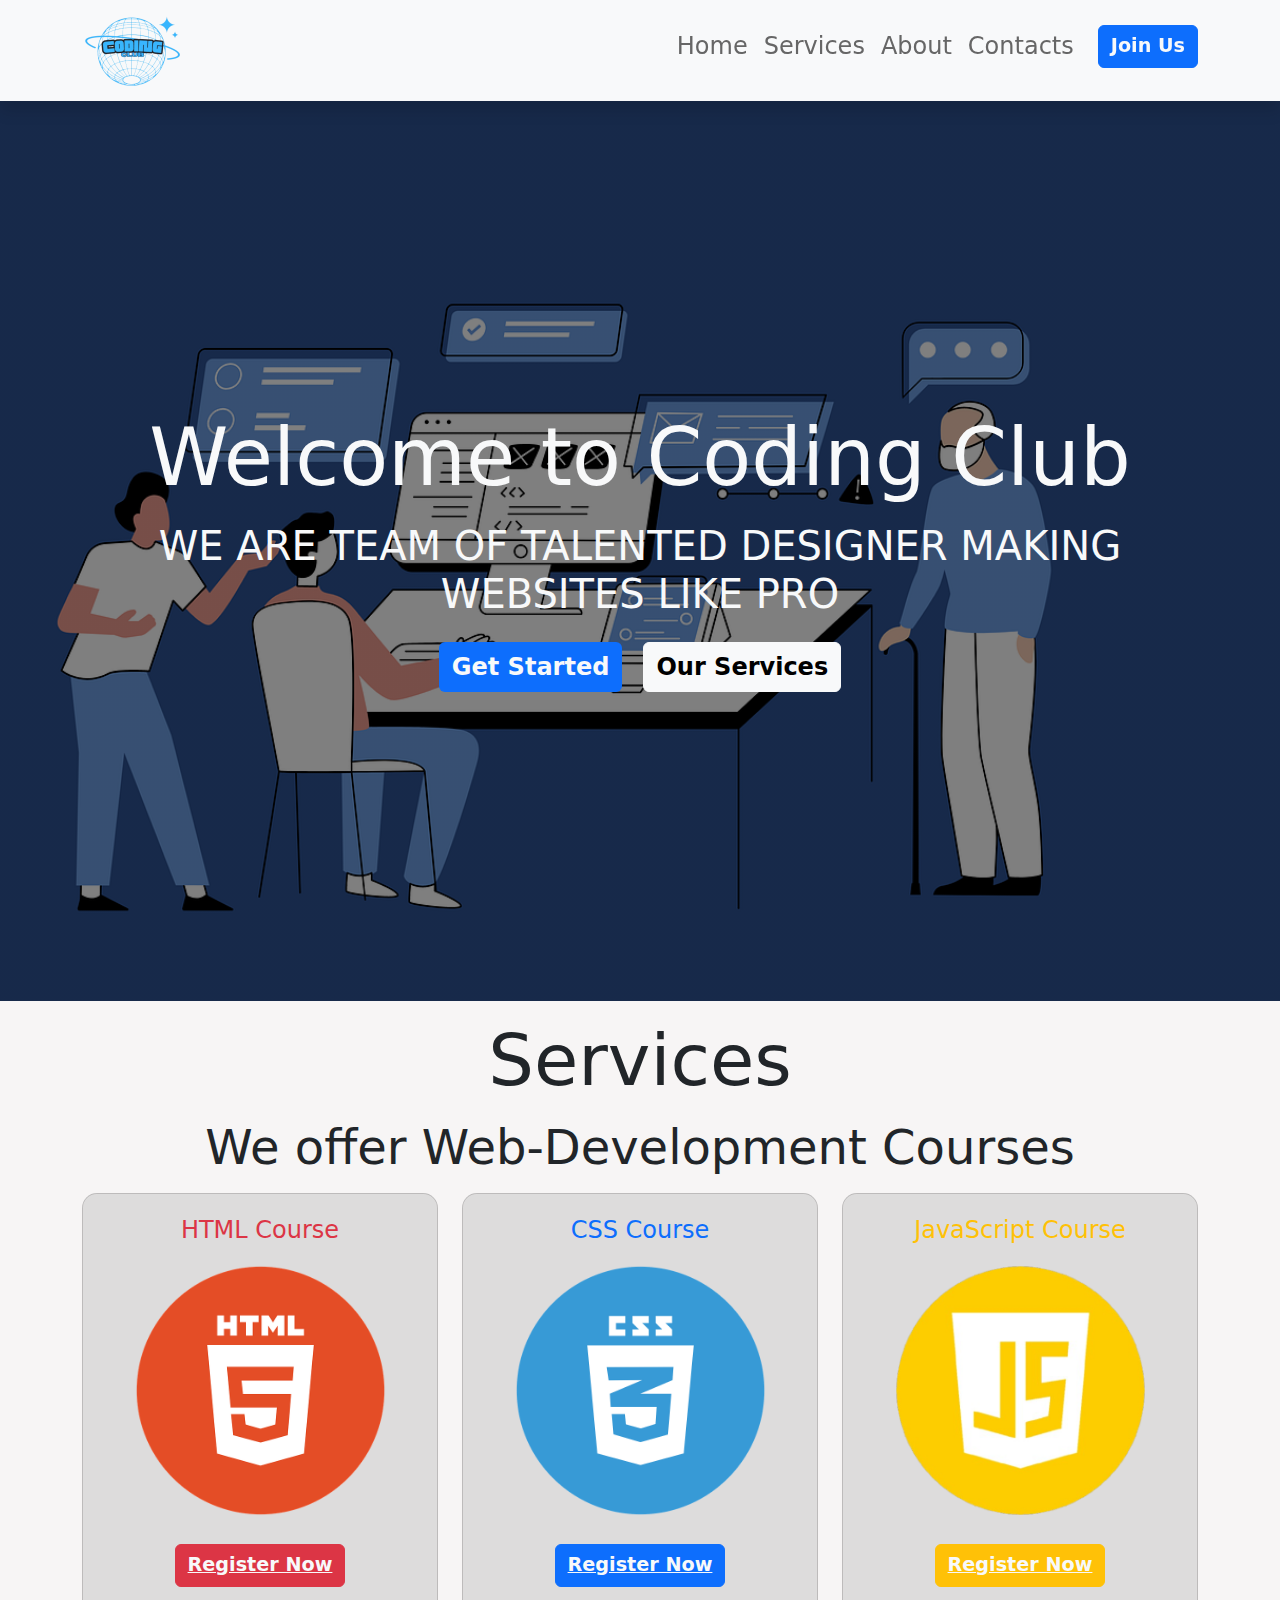
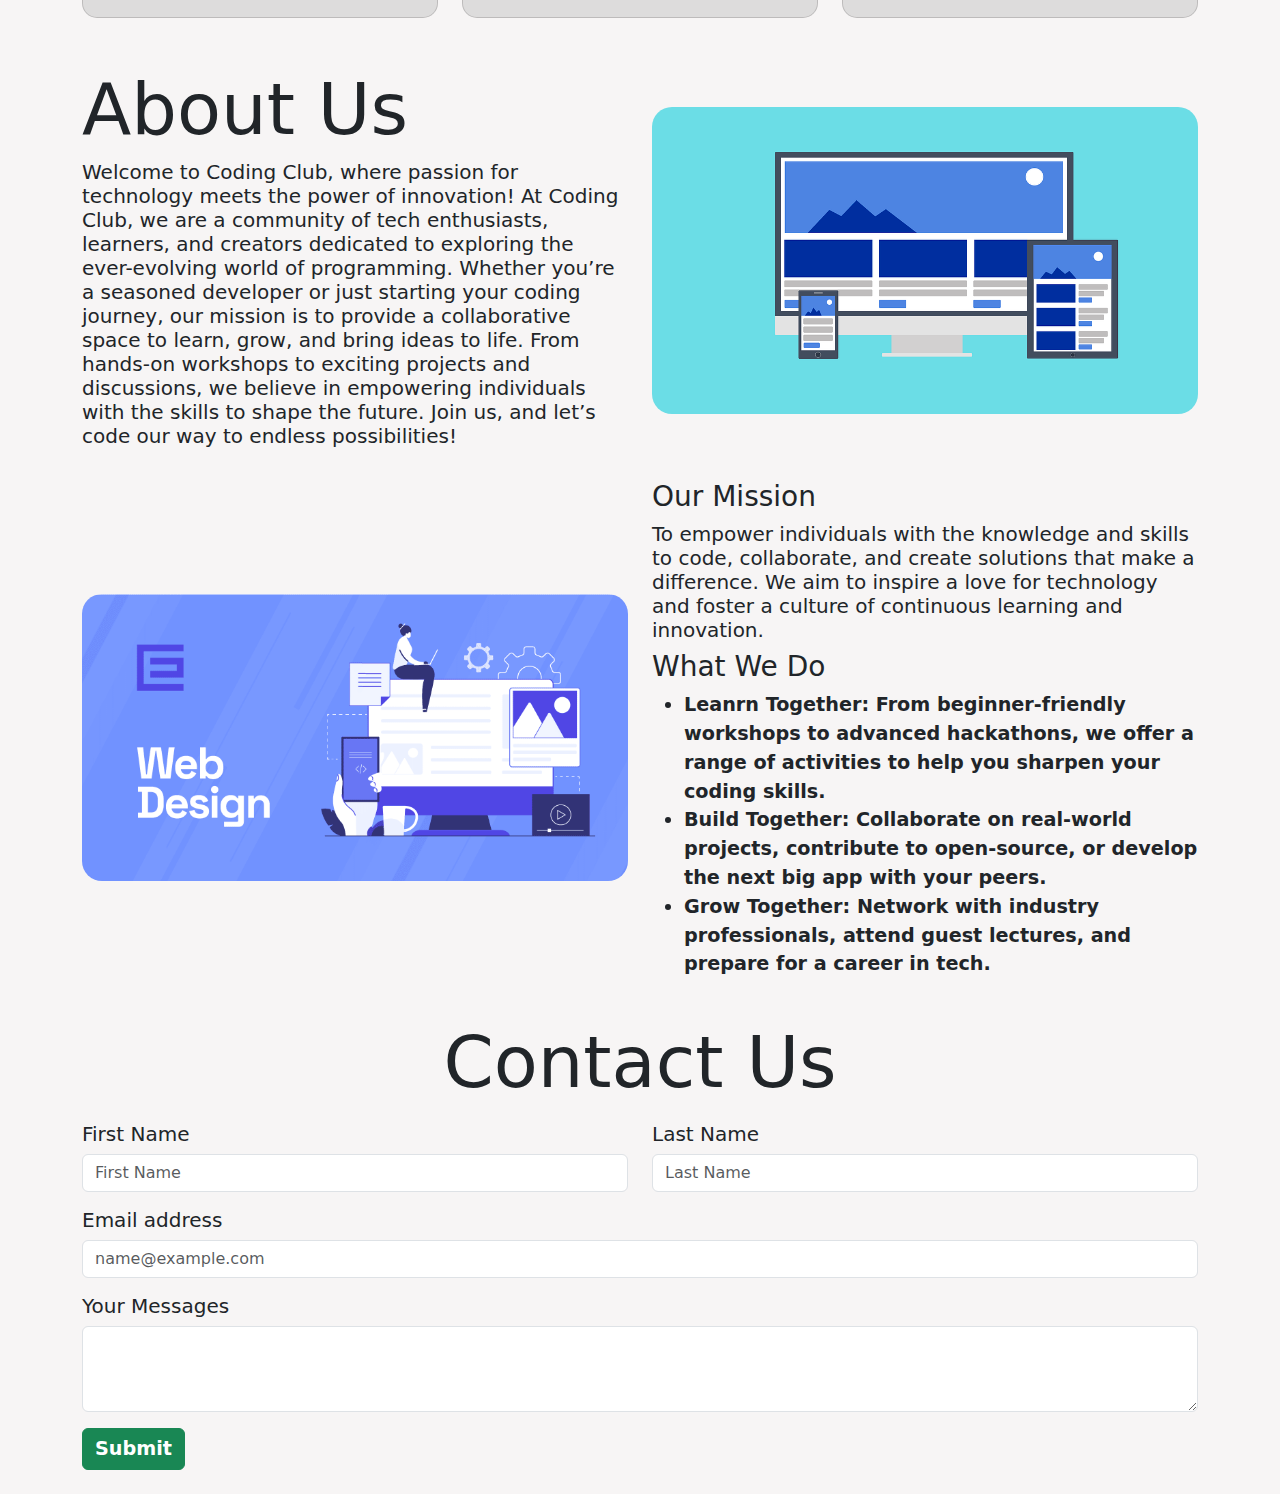
<file: index.html>
<!DOCTYPE html>
<html lang="en">
  <head>
    <meta charset="UTF-8" />
    <meta name="viewport" content="width=device-width, initial-scale=1.0" />
    <title>Coding Club</title>
    <link
      href="https://cdn.jsdelivr.net/npm/bootstrap@5.3.3/dist/css/bootstrap.min.css"
      rel="stylesheet"
      integrity="sha384-QWTKZyjpPEjISv5WaRU9OFeRpok6YctnYmDr5pNlyT2bRjXh0JMhjY6hW+ALEwIH"
      crossorigin="anonymous"
    />
    <link rel="stylesheet" href="Styles/index.css" />
  </head>
  <body>
    <nav
      id="navBar"
      class="navbar navbar-expand-lg bg-body-tertiary sticky-top"
    >
      <div class="container">
        <a class="navbar-brand" href="index.html"
          ><img id="logo" src="Images/Logo.png" alt="Logo image"
        /></a>
        <button
          class="navbar-toggler"
          type="button"
          data-bs-toggle="collapse"
          data-bs-target="#navbarNav"
          aria-controls="navbarNav"
          aria-expanded="false"
          aria-label="Toggle navigation"
        >
          <span class="navbar-toggler-icon"></span>
        </button>
        <div class="collapse navbar-collapse" id="navbarNav">
          <ul class="navbar-nav ms-auto">
            <li id="homePage" class="nav-item h4">
              <a
                id="navItem"
                class="nav-link active"
                aria-current="page"
                href="index.html"
                >Home</a
              >
            </li>
            <li class="nav-item h4">
              <a
                id="navItem"
                class="nav-link active"
                aria-current="page"
                href="#serviceSection"
                >Services</a
              >
            </li>
            <li class="nav-item h4">
              <a
                id="navItem"
                class="nav-link active"
                aria-current="page"
                href="#aboutus"
                >About</a
              >
            </li>
            <li class="nav-item h4 me-3" id="navItem">
              <a
                id="navItem"
                class="nav-link active"
                aria-current="page"
                href="#contacts"
                >Contacts</a
              >
            </li>
          </ul>
          <button type="button" class="btn btn-brand btn-primary text-light h4">
            <a id="join" class="text-light" target="_blank" href="login.html">Join Us</a>
          </button>
        </div>
      </div>
    </nav>

    <section id="hero" class="min-vh-100 d-flex align-items-center text-center">
      <div class="container">
        <div class="row">
          <div class="col-12">
            <h1 class="display-1 text-light">Welcome to Coding Club</h1>
            <h4 class="display-6 text-light mt-3 mb-4">
              WE ARE TEAM OF TALENTED DESIGNER MAKING WEBSITES LIKE PRO
            </h4>

            <div>
              <a
                id="button"
                href=""
                class="btn btn-brand bg-primary text-light me-2"
                >Get Started</a
              >
              <a id="button" href="#serviceSection" class="btn btn-light ms-2">Our Services</a>
            </div>
          </div>
        </div>
      </div>
    </section>

    <section class="d-flex align-items-center text-center">
      <div class="container">
        <h1 id="serviceSection" class="display-2 mt-3">Services</h1>
        <h2 class="display-5 mt-3">We offer Web-Development Courses</h2>
        <div class="row mt-3 mb-4">
          <div class="col-lg-4 mb-4">
            <div class="htmlCourse">
              <h4 class="mt-3 text-danger">HTML Course</h4>
              <img id="services" src="Images/htmlLogo.webp" alt="HTML image" />
              <button class="btn btn-brand btn-danger mt-3 mb-4">
                <a class="text-light" href="">Register Now</a>
            </div>
          </div>
          <div class="col-lg-4 mb-4">
            <div class="cssCourse">
              <h4 class="mt-3 text-primary">CSS Course</h4>
              <img id="services" src="Images/cssBlog.webp" alt="CSS image" />
              <button class="btn btn-brand btn-primary mt-3 mb-4">
                <a class="text-light" href="">Register Now</a>
            </div>
          </div>
          <div class="col-lg-4 mb-4">
            <div class="jsCourse">
              <h4 class="mt-3 text-warning">JavaScript Course</h4>
              <img id="services" src="Images/jsLogo.png" alt="JS image" />
              <button class="btn btn-brand btn-warning mt-3 mb-4 ">
                <a class="text-light" href="">Register Now</a>
              </button>
            </div>
          </div>
        </div>
      </div>
    </section>

    <section class="d-flex align-items-center  "> <div class="container">
      <div class="row mb-4">
        
        <div class="col-lg-6"><h1 id="aboutus" class="display-2">About Us</h1>
          <p class="h5 text-left">Welcome to Coding Club, where passion for technology meets the power of innovation! At Coding Club, we are a community of tech enthusiasts, learners, and creators dedicated to exploring the ever-evolving world of programming. Whether you’re a seasoned developer or just starting your coding journey, our mission is to provide a collaborative space to learn, grow, and bring ideas to life. From hands-on workshops to exciting projects and discussions, we believe in empowering individuals with the skills to shape the future. Join us, and let’s code our way to endless possibilities!</p>
        
        </div>
        <div id="#imageAbout" class="col-lg-6 d-flex align-items-center">
           <img class="imageAbout" src="Images/imageAbout.png" alt="">
        </div>
      </div>
      <div class="row mb-4">
        <div class="col-lg-6 d-flex align-items-center"><img id="webpic" src="Images/Web-Design.webp" alt=""></div>
        <div class="col-lg-6">
          <p class="h3"> Our Mission</p>
          <p class="h5">To empower individuals with the knowledge and skills to code, collaborate, and create solutions that make a difference. We aim to inspire a love for technology and foster a culture of continuous learning and innovation.</p>
          <p class="h3">What We Do</p>
          <ul>
            <li>Leanrn Together: From beginner-friendly workshops to advanced hackathons, we offer a range of activities to help you sharpen your coding skills.</li>
            <li>Build Together: Collaborate on real-world projects, contribute to open-source, or develop the next big app with your peers.</li>
            <li>Grow Together: Network with industry professionals, attend guest lectures, and prepare for a career in tech.</li>
          </ul>
          </div>
        </div>
  </section>


  <section>
    <div class="container">
      <p class="display-2 text-center" id="contacts">Contact Us</p>
      <div class="row">
        <div class="col-lg-12">
          <div class="row">
            <div class="col-lg-6 mb-3">
              <label for="" class="form-label h5">First Name</label>
              <input type="text" name="" id="" class="form-control" placeholder="First Name">
            </div>
            <div class="col-lg-6 mb-3">
              <label for="" class="form-label h5">Last Name</label>
              <input type="text" name="" id="" class="form-control" placeholder="Last Name">
            </div>
            
          </div>

          <div class="mb-3">
            <label for="exampleFormControlInput1" class="form-label h5">Email address</label>
            <input type="email" class="form-control" id="exampleFormControlInput1" placeholder="name@example.com">
          </div>
          <div class="mb-3">
            <label for="exampleFormControlTextarea1" class="form-label h5">Your Messages</label>
            <textarea class="form-control" id="exampleFormControlTextarea1" rows="3"></textarea>
          </div>
          <div class="mb-3">
            <button class="btn btn-success h5" type="submit">Submit</button>
          </div>

        </div>
      </div>
    </div>
  </section>

    <script
      src="https://cdn.jsdelivr.net/npm/bootstrap@5.3.3/dist/js/bootstrap.bundle.min.js"
      integrity="sha384-YvpcrYf0tY3lHB60NNkmXc5s9fDVZLESaAA55NDzOxhy9GkcIdslK1eN7N6jIeHz"
      crossorigin="anonymous"
    ></script>
  </body>
</html>
</file>
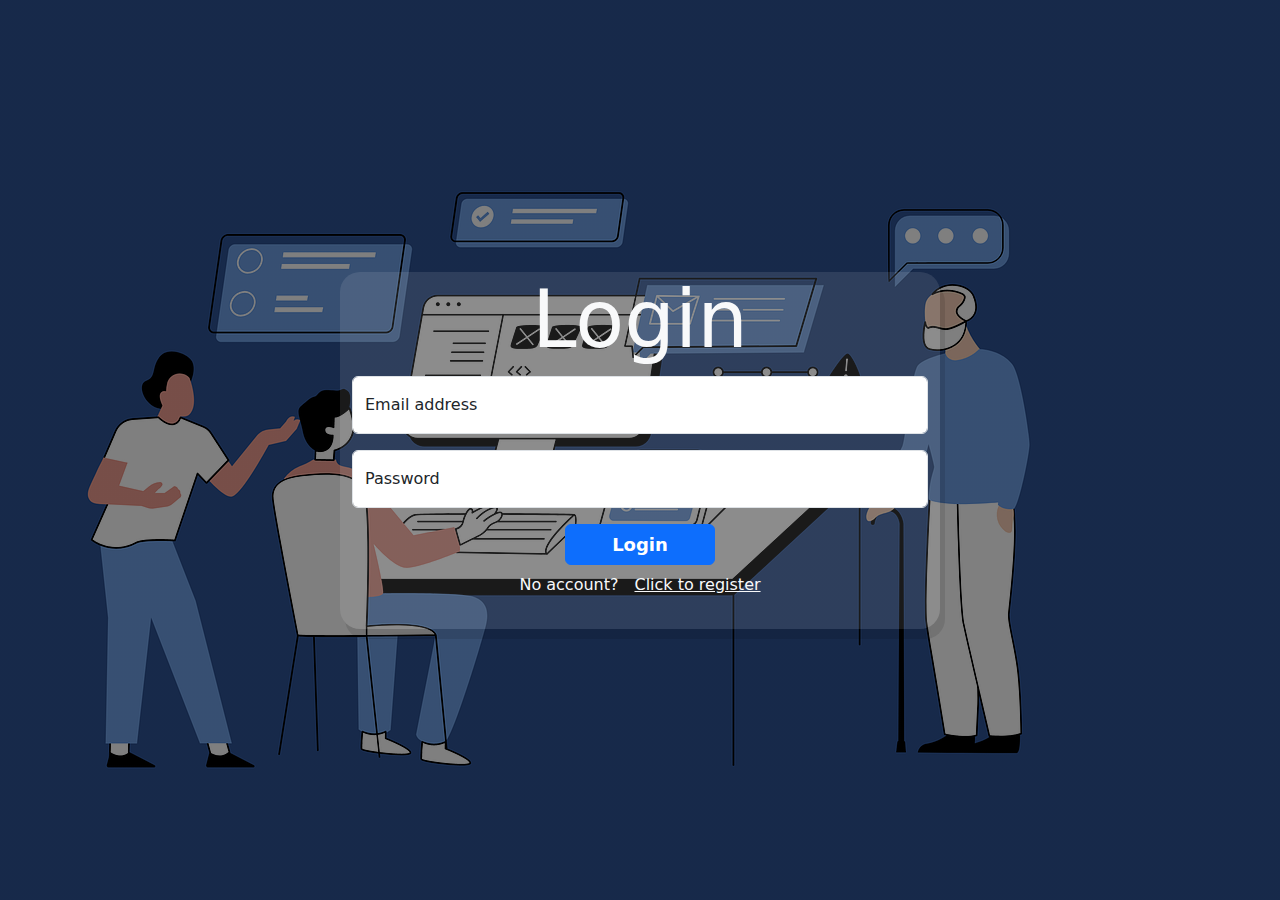
<file: login.html>
<!DOCTYPE html>
<html lang="en">
  <head>
    <meta charset="UTF-8" />
    <meta name="viewport" content="width=device-width, initial-scale=1.0" />
    <title>Login</title>
    <link rel="stylesheet" href="Styles/login.css" />
    <link
      href="https://cdn.jsdelivr.net/npm/bootstrap@5.3.3/dist/css/bootstrap.min.css"
      rel="stylesheet"
      integrity="sha384-QWTKZyjpPEjISv5WaRU9OFeRpok6YctnYmDr5pNlyT2bRjXh0JMhjY6hW+ALEwIH"
      crossorigin="anonymous"
    />
  </head>
  <body>
    <div class="container pb-3" id="Container">
      <div class="row">
        <div class="col-lg-12">
          <h1 class="display-1 text-center text-light">Login</h1>
          <div class="form-floating mb-3">
            <input
              type="email"
              class="form-control"
              id="floatingInput"
              placeholder="name@example.com"
            />
            <label for="floatingInput">Email address</label>
          </div>
          <div class="form-floating">
            <input
              type="password"
              class="form-control"
              id="floatingPassword"
              placeholder="Password"
            />
            <label for="floatingPassword">Password</label>
          </div>
        </div>
      </div>
      <div class="row">
        <div class="col-lg-12 mt-3" id="btnContainer">
          <button class="btn btn-primary" type="submit" id="btnLogin">
            Login
          </button>
        </div>
      </div>
      <div class="row">
        <div class="col-lg-12 mt-2" id="register">
          <p class="text-light me-3">No account?</p>
          <a
            target="_blank"
            id="registerLink"
            href="register.html"
            class="text-light"
            >Click to register</a
          >
        </div>
      </div>
    </div>

    <script
      src="https://cdn.jsdelivr.net/npm/bootstrap@5.3.3/dist/js/bootstrap.bundle.min.js"
      integrity="sha384-YvpcrYf0tY3lHB60NNkmXc5s9fDVZLESaAA55NDzOxhy9GkcIdslK1eN7N6jIeHz"
      crossorigin="anonymous"
    ></script>
  </body>
</html>
</file>
<file: Styles/index.css>
body{
  margin: 0;
  padding: 0;
  height: 100vh;
  background-color: hsla(0, 10%, 95%, 0.74);
}
#logo{
  width: 100px;
}
ul li{
  font-size: larger;
  font-weight: 700;
}
#navBar{
  box-shadow: 0 10px 15px rgba(0, 0, 0, 0.123);
}

#navItem {
  color: hsl(0, 0%, 40%);
}
.btn {
  font-size: larger;
  font-weight: 700;
  padding: 20px, 20px;
}
.btn:hover{
  opacity: 0.9;
}
#button{
  font-size: x-large;

}
#button:hover{
  opacity: 0.9;
}
#hero{
  background: linear-gradient(rgba(0,0,0,0.5), rgba(0,0,0,0.5)), url(../Images/bg3.webp);
  background-position: center;
  background-size: cover;
}
#services{
  max-width: 275px;
  max-height: 300px;
}
.cssCourse{
  border: 1px solid rgba(0, 0, 0, 0.15);
  padding: 6px 12px;
  border-radius: 15px;
  background-color: rgba(0, 0, 0, 0.1);
  display: flex;
  flex-direction: column;
  justify-content: center;
  align-items: center;
}.jsCourse{
  border: 1px solid rgba(0, 0, 0, 0.15);
  padding: 6px 12px;
  border-radius: 15px;
  background-color: rgba(0, 0, 0, 0.1);
  display: flex;
  flex-direction: column;
  justify-content: center;
  align-items: center;
}
.htmlCourse{
  border: 1px solid rgba(0, 0, 0, 0.15);
  padding: 6px 12px;
  border-radius: 15px;
  background-color: rgba(0, 0, 0, 0.1);
  display: flex;
  flex-direction: column;
  justify-content: center;
  align-items: center;
}
#join{
  text-decoration: none;
}
.imageAbout{
  max-width: 100%;
  border-radius: 20px;
}
#webpic{
  max-width: 100%;
  border-radius: 20px;
}
</file>
<file: Styles/login.css>
body{
  min-height: 100vh;
  display: flex;
  justify-content: center;
  align-items: center;
  background: linear-gradient(rgba(0,0,0,0.5), rgba(0,0,0,0.5)), url(../Images/bg3.webp);
  
}
#Container {
  max-width: 600px;
  border-radius: 20px;
  background-color: rgba(255,255,255,0.1);
  box-shadow: 5px 10px rgba(0,0,0,0.1);
}
#btnContainer{
  display: flex;
  justify-content: center;
  align-items: center;

}
#btnLogin{
  width: 150px;
  font-weight: 700;
  font-size: large;
}
#register{
  display: flex;
  justify-content: center;
  
}
</file>
